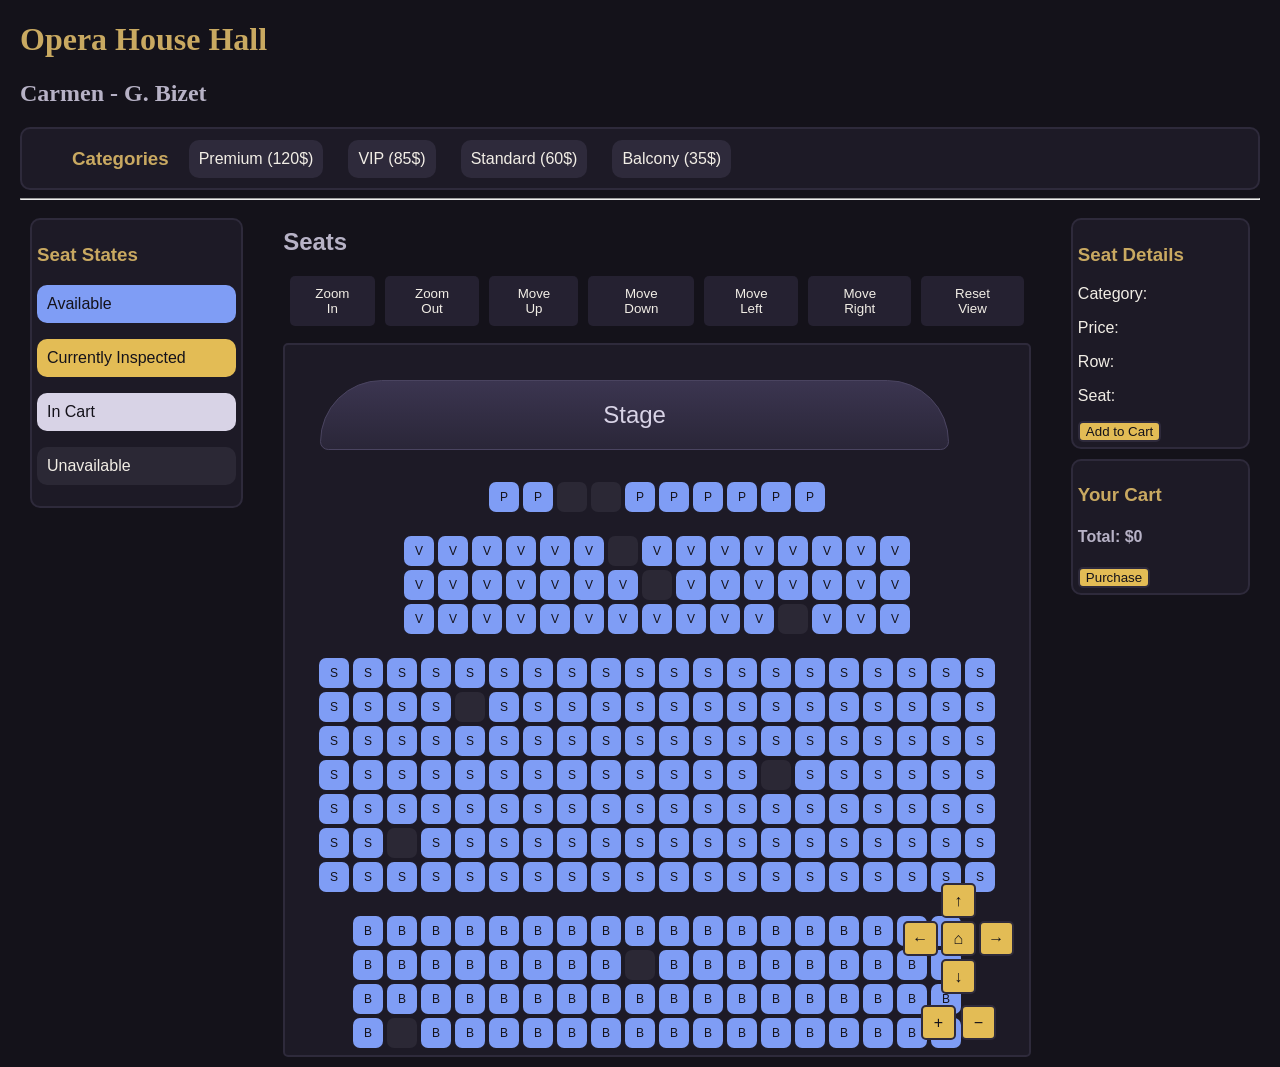
<file: index.html>
<!DOCTYPE html>
<html lang="en">
  
  <head>
    <meta charset="utf-8">
    <meta name="viewport" content="width=device-width, initial-scale=1">
    <title>Purchase Tickets</title>
    <link rel="stylesheet" href="main.css" />
    <link rel="stylesheet" href="seatmap.css" />
  </head>

  <body> 
    <header>
      <h1>Opera House Hall</h1>
      <h2>Carmen - G. Bizet</h2>
    </header>

    <div id='categories'>
      <h3>Categories</h3>
      <p id="premium-cat">Premium (120$) </p>
      <p id="vip-cat">VIP (85$)</p>
      <p id="standard-cat">Standard (60$)</p>
      <p id="balcony-cat">Balcony (35$)</p>
    </div>

    <hr>

    <div id='main'>
      
      <div id='seat-map'>
        <h2>Seats</h2>

        <div id="controls">
          <button id="zoom-in">Zoom In</button>
          <button id="zoom-out">Zoom Out</button>

          <button id="move-up">Move Up</button>
          <button id="move-down">Move Down</button>
          <button id="move-left">Move Left</button>
          <button id="move-right">Move Right</button>

          <button id="reset-view">Reset View</button>
        </div>

        <div id="viewport">
          <div id="map">
            <p id='stage'>Stage</p>

            <div class='seats'>
            <div id='premium-seat'></div>
            <div id='vip-seat'></div>
            <div id='standard-seat'></div>
            <div id='balcony-seat'></div>
            </div>
          </div>
          
          <div id="navigation-pad">
            <button id="nav-up">↑</button>
            <div class="nav-middle">
              <button id="nav-left">←</button>
              <button id="nav-reset">⌂</button>
              <button id="nav-right">→</button>
            </div>
            <button id="nav-down">↓</button>
            <div class="nav-zoom">
              <button id="nav-zoom-in">+</button>
              <button id="nav-zoom-out">−</button>
            </div>
          </div>
        </div>
      </div>

      <div id="right-side">

        <div id='details'>
          <h3>Seat Details</h3>
          <p id='category'>Category: </p>
          <p id='price'>Price: </p>
          <p id='row'>Row: </p>
          <p id='column'>Seat: </p>
          <button id="add-btn">Add to Cart</button>
        </div>

        <div id='cart'>
          <h3>Your Cart</h3> 
          <div id='items'> </div>
          <h4>Total: <span id="total">$0</span></h4>
          <button id="purchase-btn">Purchase</button>
        </div>
      </div>

      <div id="left-side">
        <div id="states">
          <h3>Seat States</h3>
          <p id="available" style="background: var(--available);">Available</p>
          <p id="inspected" style="background: var(--inspected);">Currently Inspected</p>
          <p id="in-cart" style='background: var(--incart);'>In Cart</p>
          <p id="unavailable" style="background: var(--unavailable);">Unavailable</p>
        </div>
      </div>

    </div>
    
  <script src="script.js"></script>
  <script src="controls.js"></script>  
  </body>
</html>
</file>
<file: main.css>
:root {
  --category: #2E2A3B;

  --available: #7F9DF5;
  --inspected: #E3BC55;
  --incart: #D8D3E6;
  --unavailable: #2B2835;

  --border: solid #2E2A3B 2px;
  --borderrad: 10px;

  --page: #14121A;
  --ink: #F2EEE6;
  --panel: #1D1A26;
}

body{
  margin: 20px;
  color: var(--ink);
  background: var(--page);
  font-family: 'Inter', sans-serif;
}

h1, h3 { color: #C9A961; }
h2, h4 { color: #B7B2C6; } 

header{
  font-family: Georgia, serif;
}

#main {
  display: flex;
  justify-content: center;
  gap: 30px;
  align-items: flex-start;
}

#right-side, #left-side {
  width: 200px;
}

#left-side {
  order: -1;
}

#seat-map {
  align-self: stretch;
}

#viewport, #left-side{
  position: sticky;
  top: 10px;
}

#states p{
  padding: 10px;
  border-radius: 10px;
  color: #14121A;
}

#states #unavailable {
    color: #F2EEE6;
}

#categories{
  align-items: center; 
  display: flex;
  justify-content: left;
  padding: 50px;
  padding-bottom: 0px;
  padding-top: 0px;
  gap: 15px;
  border: var(--border);
  border-radius: var(--borderrad);
  background:var(--panel);
}

#categories p{
  margin: 5px;
  padding: 10px;
  border-radius: 10px;
  background: var(--category);
}

#details, #cart, #left-side{
  margin: 10px;
  padding: 5px;
  border: var(--border);
  border-radius: var(--borderrad);
  background:var(--panel);
}

.cart-item { 
  display: flex;
  flex-direction: column;
  border: 1px solid #2E2A3B;
  margin-top: 10px;
  padding: 15px; 
  border-radius: 12px;
  background: var(--category);
}

button{
  background: #E3BC55;
  color: #14121A;
  border-radius: 5px;
  border: var(--border);
}

.cart-item button {
  margin-top: 10px;
  background: #2B2835;
  color: var(--ink); 
  border-radius: 5px;
  border: 1px solid #4A4460; 
}

#controls {
  margin: 7px;
  display: flex;
  justify-content: center;
  align-items: center;
  gap: 10px;
}

#controls button {
  padding: 10px 18px;
  border: 1px solid var(--border);
  background: #252131;
  color: #F2EEE6;
}

@media (max-width: 900px) {
  #main {
    flex-direction: column;
    align-items: center;
  }

  #left-side,
  #right-side {
    width: 90%;
    max-width: 500px;
    order: initial;
  }

  #controls {
    flex-wrap: wrap;
  }

  #categories {
    flex-wrap: wrap;
    flex-direction: row;
    justify-content: center;
    padding: 15px;
  }

  #categories p{
    margin:0px;
    font-size: 11px;
    justify-content: center;
    text-align: center;
  }

  #viewport {
  max-width: 100%;
  box-sizing: border-box;
  }

  #left-side{
    order: -1;
    position: static;
  }
  #seat-map{
    order: 0;
  }
  #right-side {
    order: 1;
  }
}
</file>
<file: seatmap.css>
#stage{
margin: 30px; 
padding: 20px;
justify-self: center;
text-align: center; 
background: linear-gradient(180deg, #3B3550, #2A2638);
color: #D8D3E6;
border: 1px solid #4A4460;
border-radius: 150px 150px 20px 20px; 
width: 80%; 
font-size: 24px;
}

.seat {
  margin:2px;
  width: 30px;
  height: 30px;
  border-radius: 7px;
  background: var(--available);
  border: none;
  font-size: 12px;
}

#seat-map .seat.inspected   { background: var(--inspected); }
#seat-map .seat.in-cart     { background: var(--incart); }
#seat-map .seat.unavailable { background: var(--unavailable); cursor: not-allowed; color: transparent;}

.seats {
  display: flex;
  flex-direction: column;
  align-items: center;
  gap: 20px;
}

.seats > div { white-space: nowrap; }

#viewport {
  overflow: hidden;
  padding: 5px;
  border: var(--border);
  border-radius: 5px;
  background: var(--panel);
}

#map {
  transform-origin: center top;
  transition: transform 0.2s;
}

#viewport {
  cursor: grab;
  overflow: hidden;
}

#viewport:active {
  cursor: grabbing;
}

/*BONUS - NAVIGATION PAD*/

#viewport {
    position: relative;
}

#navigation-pad {
    position: absolute;
    bottom: 15px;
    right: 15px;
    display: flex;
    flex-direction: column;
    align-items: center;
    gap: 3px;
    z-index: 10;
}

.nav-middle {
    display: flex;
    gap: 3px;
}

.nav-zoom {
    display: flex;
    gap: 5px;
    margin-top: 8px;
}

#navigation-pad button {
    width: 35px;
    height: 35px;
    font-size: 16px;
    cursor: pointer;
}
</file>
